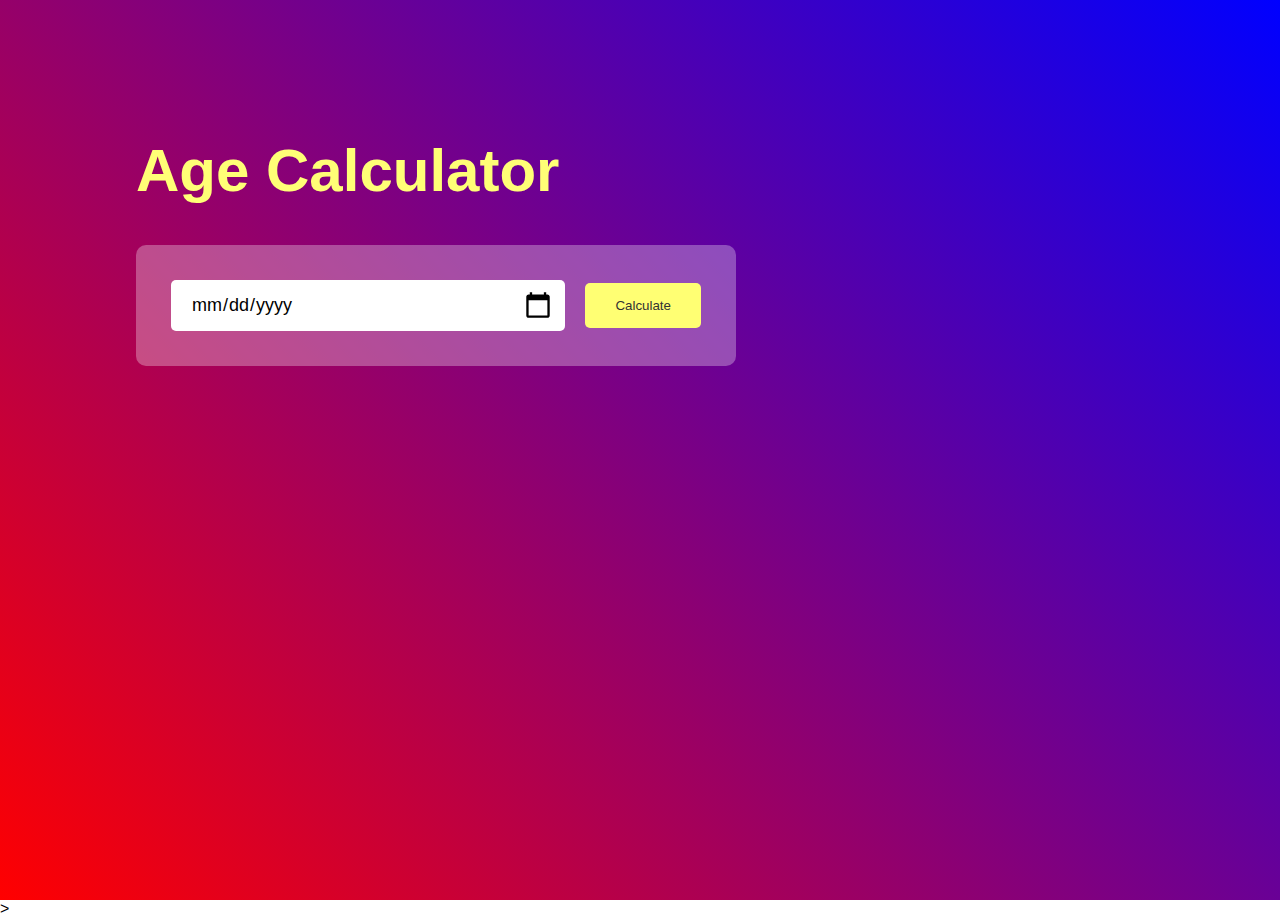
<file: Project-1/index.html>
<!DOCTYPE html>
<html lang="en">

<head>
    <meta charset="UTF-8">
    <link rel="stylesheet" href="style.css">

    <link rel="icon" href="https://img.icons8.com/?size=100&id=oTyxAxj0tuPz&format=png&color=000000">
    <meta name="viewport" content="width=device-width, initial-scale=1.0">
    <title>Age Calculator </title>
</head>

<body>
    <div class="main-container">
        <div class="calculator">

            <h1><span> Age Calculator</span></h1>
            <div class="input">
                <input type="date" id="date">
                <button onclick="calculateage()">Calculate</button>
            </div>
            <p id="result"></p>
        </div>
    </div>>
    <script src="script.js">
    </script>
</body>

</html>
</file>
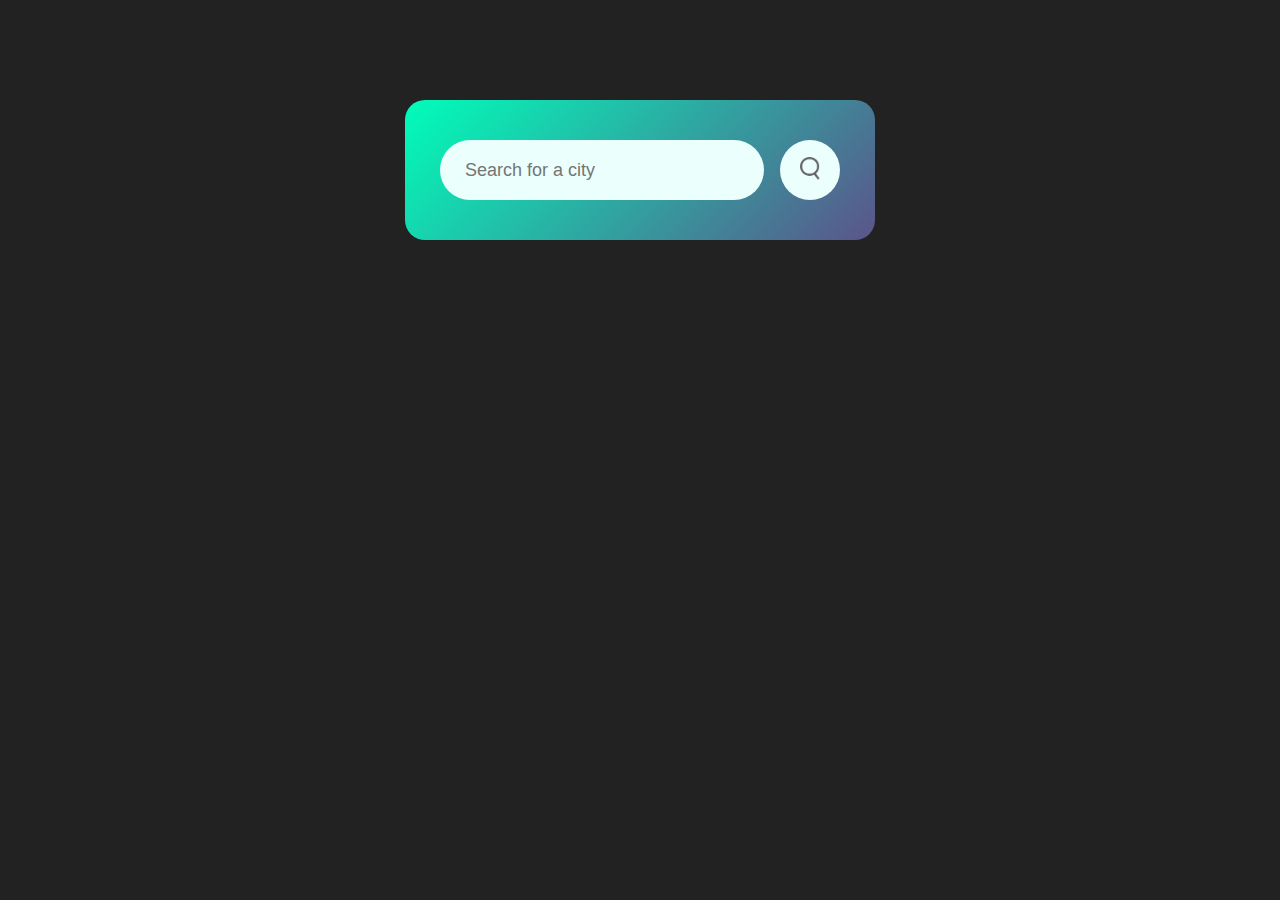
<file: project-4/index.html>
<!DOCTYPE html>
<html lang="en">

<head>
    <meta charset="UTF-8">
    <link rel="stylesheet" href="style.css">
    <meta name="viewport" content="width=device-width, initial-scale=1.0">
    <title>Weather</title>
</head>

<body>
    <div class="main-body">
        <div class="search">
            <input type="text" spellcheck="false" placeholder="Search for a city">
            <button><img src="images/search.png" alt=""></button>
        </div>
        <div class="error">
            <p>Invalid City Name</p>
        </div>

        <div class="weather">
            <img class="weather-icon" src="images/rain.png" alt="">

            <h1 class="temp">22°</h1>
            <h2 class="city">New York</h2>
            <div class="details">
                <div class="col">
                    <img src="images/humidity.png" alt="">
                    <div>
                        <p class="humidity">50%</p>
                        <p>Humidity</p>
                    </div>
                </div>
                <div class="col">
                    <img src="images/wind.png" alt="">
                    <div>
                        <p class="wind">25km/h</p>
                        <p>Wind Speed</p>
                    </div>
                </div>

            </div>
        </div>

    </div>



    <script src="script.js"></script>
</body>

</html>
</file>
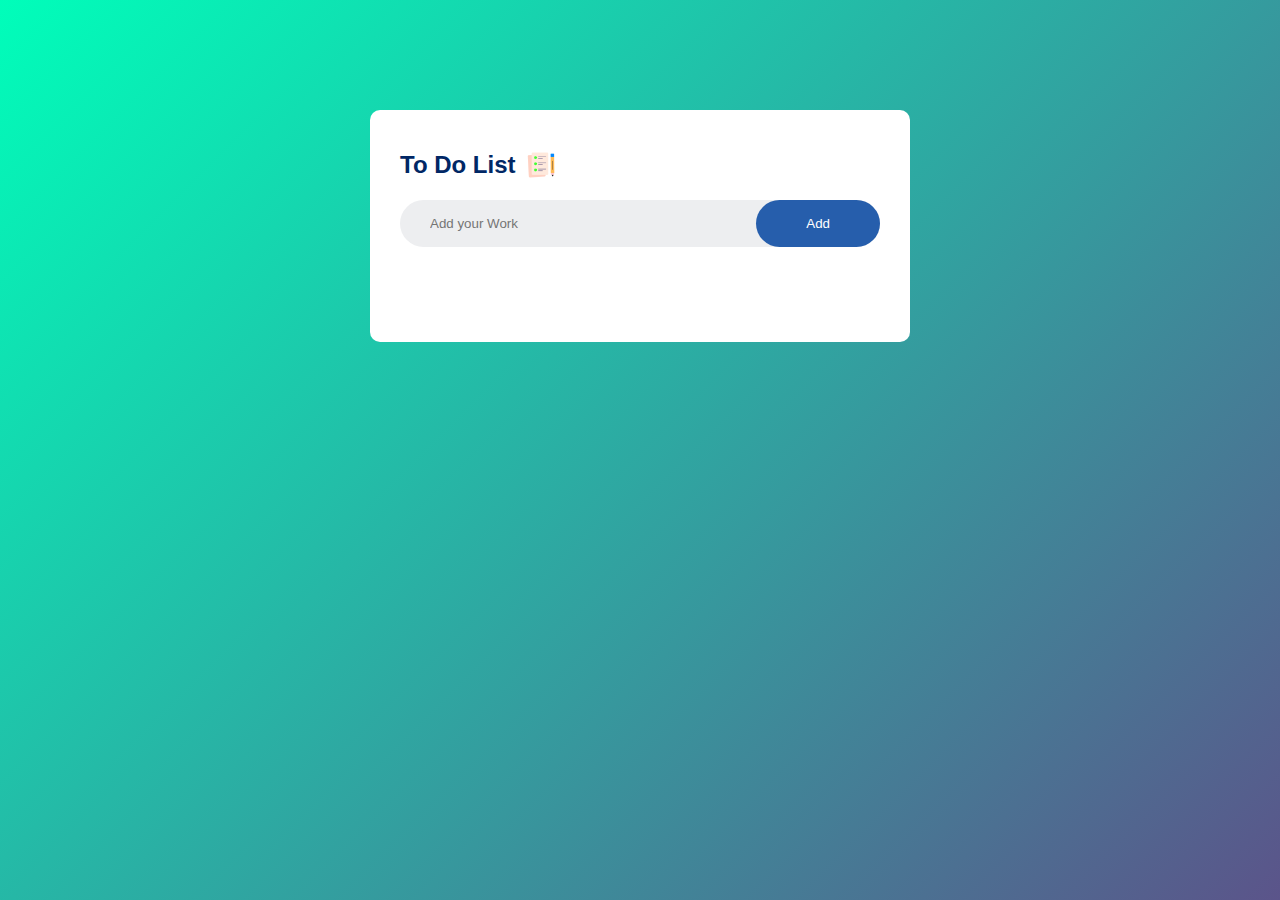
<file: project-5/index.html>
<!DOCTYPE html>
<html lang="en">

<head>
    <meta charset="UTF-8">
    <link rel="stylesheet" href="style.css">
    <meta name="viewport" content="width=device-width, initial-scale=1.0">
    <title>Document</title>
</head>

<body>
    <div class="container">
        <div class="todo">
            <h2>To Do List <img  src="images/icon.png" alt=""></h2>

            <div class="row">
                <input id="input-box" placeholder="Add your Work" type="text">
                <button onclick="addtask()">Add</button>
            </div>
            <ul id="list_container">
                <!-- <li class="checked">Task 1</li>
                <li>Task 2</li>
                <li>Task 3</li> -->
            </ul>
        </div>

    </div>




    <script src="script.js"></script>
</body>

</html>
</file>
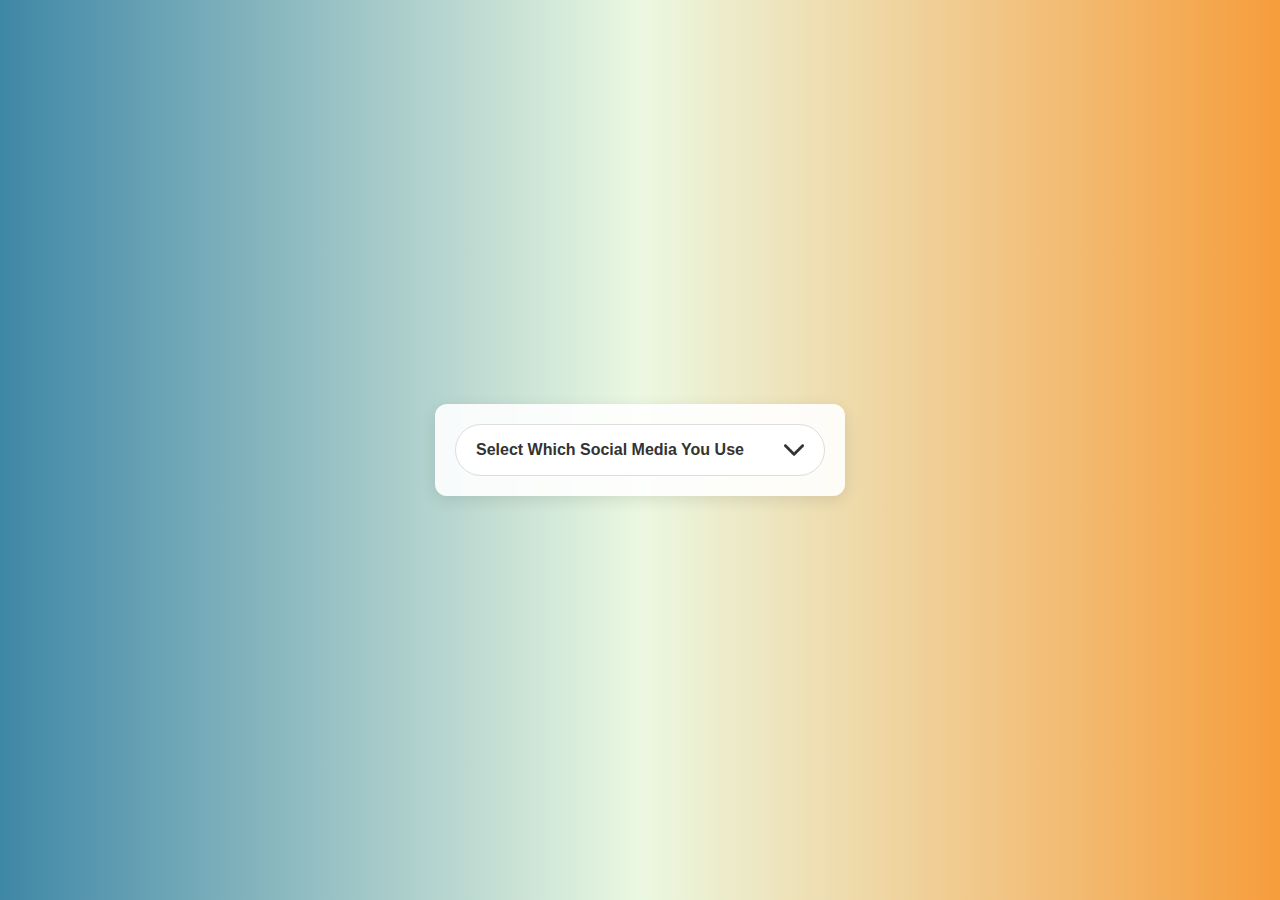
<file: Project-7/index.html>
<!DOCTYPE html>
<html lang="en">

<head>
    <meta charset="UTF-8">
    <link rel="stylesheet" href="style.css">
    <meta name="viewport" content="width=device-width, initial-scale=1.0">
    <title>Social Media Selector</title>
</head>

<body>
    <div class="main">
        <div class="selector">
            <div id="selectfield">
                <p id="selectetext">Select Which Social Media You Use</p>
                <img src="images/arrow.png" id="arrow" alt="">
            </div>
            <ul id="img-list" class="hide">
                <li class="options" data-url="https://www.facebook.com">
                    <img src="images/facebook.png" alt="">
                    <p>Facebook</p>
                </li>
                <li class="options" data-url="https://www.instagram.com">
                    <img src="images/instagram.png" alt="">
                    <p>Instagram</p>
                </li>
                <li class="options" data-url="https://www.pinterest.com">
                    <img src="images/pinterest.png" alt="">
                    <p>Pinterest</p>
                </li>
                <li class="options" data-url="https://www.whatsapp.com">
                    <img src="images/whatsapp.png" alt="">
                    <p>Whatsapp</p>
                </li>
                <li class="options" data-url="https://www.twitter.com">
                    <img src="images/twitter.png" alt="">
                    <p>Twitter</p>
                </li>
                <li class="options" data-url="https://www.youtube.com">
                    <img src="images/youtube.png" alt="">
                    <p>Youtube</p>
                </li>
            </ul>
        </div>
    </div>

    <script src="script.js"></script>
</body>

</html>
</file>
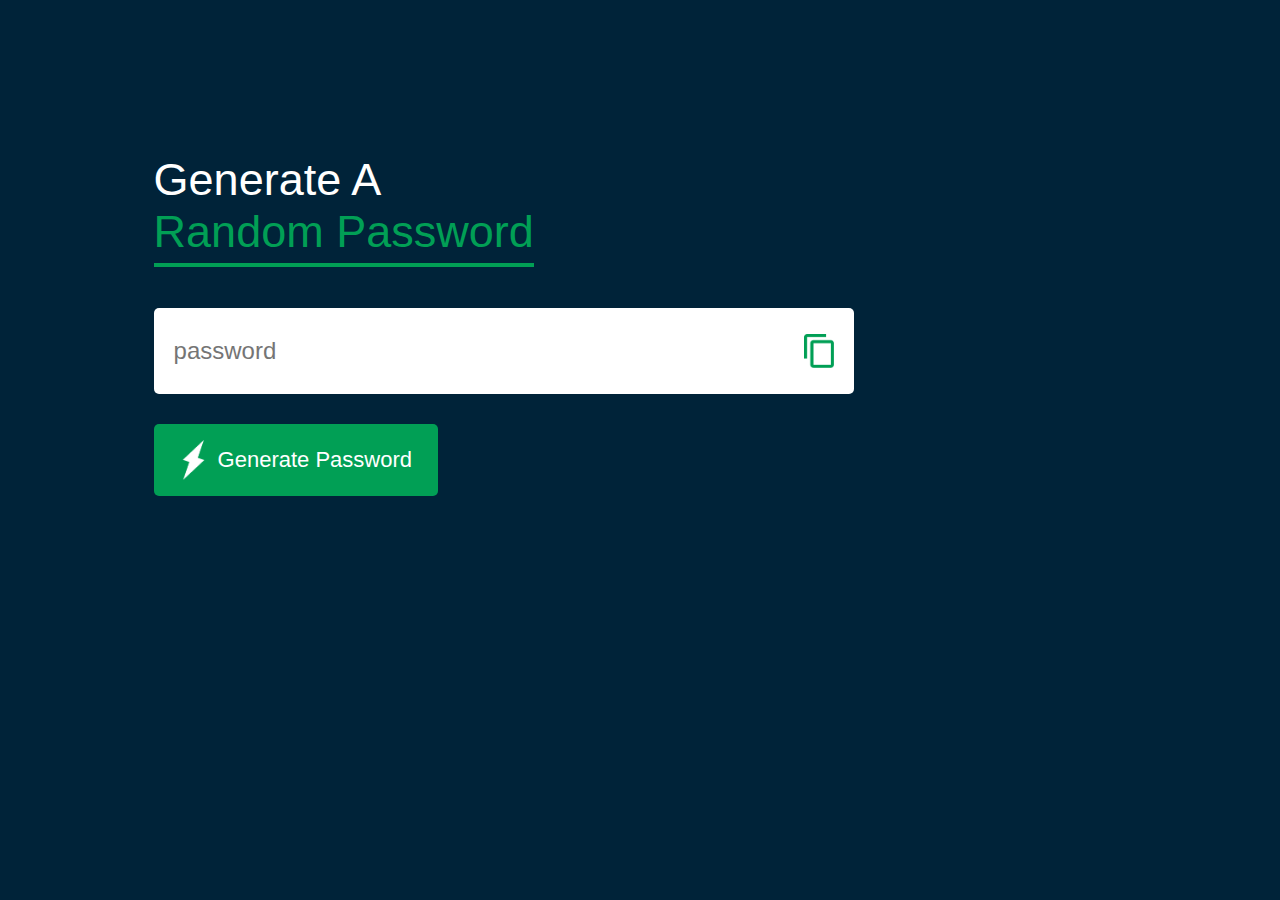
<file: Project-8/index.html>
<!DOCTYPE html>
<html lang="en">

<head>
    <meta charset="UTF-8">
    <link rel="stylesheet" href="style.css">
    <meta name="viewport" content="width=device-width, initial-scale=1.0">
    <title>Document</title>
</head>

<body>
    <div class="container">
        <h1>Generate A <br><span> Random Password</span></h1>
        <div class="display">
            <input type="text" id="Password" placeholder="password">
            <img src="images/copy.png" onclick="copypass()" alt="">
        </div>
        <button onclick="createpass()"> <img src="images/generate.png" alt="">
            Generate Password
        </button>
    </div>


    <script src="script.js"></script>
</body>

</html>
</file>
<file: Project-1/style.css>
*
{
    margin: 0;
    padding: 0;
    font-family: 'Poppins',sans-serif;
    box-sizing: border-box;
}
.calculator{
    width: 100%;
    margin-left: 10%;
    max-width: 600px;
    margin-top: 10%;
}
.main-container{
    width: 100%;
    color: #fff;
    padding: 10px;
    min-height: 100vh;
    background: linear-gradient(45deg, red, blue);
}

.calculator h1 span{
    color: #ffff76;
}
.calculator h1{
    font-size: 60px;
}

.input{
    padding: 35px;
    margin: 40px 0;
    border-radius: 10px;
    display: flex;
    align-items: center;
    background: rgba(255, 255, 2555, 0.3);
}
.input input{
            flex: 1;
            padding: 14px 20px;
            margin-right: 20px;
            font-size: 18px;
            border-radius: 5px;
            position: relative;
            border: 0;
            outline: 0;
}
.input button{
    border: 0;
    outline: 0;
    /* font-size: 15px; */
    background: #ffff73;
    padding:  15px 30px;
    border-radius: 5px;
    font-weight: 500;
    color: #333;
    cursor: pointer;
}


.input input::-webkit-calendar-picker-indicator{
    top:0;
    left:0;
    right: 0;
    bottom: 0;
    width: auto;
    position: absolute;
    height: auto;

    background-position: calc(100% - 10px);
    background-size: 30px;
    cursor: pointer;

}

#result
{
    font-size:20px;
}

#result span{
    color: #ffff73;
}
</file>
<file: project-4/style.css>
*{
    font-family: 'Poppins', sans-serif;
    margin: 0;
    padding: 0;
    box-sizing: border-box;
}
body{
    background-color: #222;

}

.weather{
    display: none;
}
.main-body{
    text-align: center;
    padding: 40px 35px;
    max-width: 470px;
    color: #fff;
    border-radius: 20px;
    margin: 100px auto 0;
    width: 90%;
    background: linear-gradient(135deg, #00feba, #5b548a);
    
}

.search{
    width: 100%;
    display: flex;
    justify-content: space-between;
    align-items: center;
    /* gap: 20px; */
}
.error{
    text-align: left;
    font-size: 14px;
    margin-top: 10px;
    margin-left: 10px;
    display: none;
}


.search input{
    border: 0;
    padding: 10px 25px;
    height: 60px;
    border-radius: 30px;
    color: #555;
    flex: 1;
    margin-right: 16px;
    font-size: 18px;
    outline: 0;
    background: #ebfffc;

}
.search button{
border: 0;
outline: 0;
cursor: pointer;
background: #ebfffc;
width: 60px;
height: 60px;
border-radius: 50%;

}
.search button img{
    width: 20px;
}

.weather-icon{
    width: 170px;
    margin-top: 30px;
}
.weather h1{
    font-size: 80px;
    font-weight: 500;
}
.weather h2{
    margin-top: -10px;
    font-size: 45px;
    font-weight: 400;
}


.details{
    display: flex;
    align-items: center;
    justify-content: space-between;
    margin-top: 50px;
    padding: 0px 20px;
}
.col{
    display: flex;
    text-align: left;
    align-items: center;

}

.col img{
    width: 30px;
    margin-right: 10px;

}

.humidity,.wind{
    font-size: 25px;
    margin-top: -10px;
}
</file>
<file: project-5/style.css>
*{
    margin: 0;
    padding: 0;
    font-family: 'Poppins',sans-serif;
    box-sizing: border-box;

}
.container{
    width: 100%;
    padding: 10px;
    min-height: 100vh;
    background: linear-gradient(135deg, #00feba, #5b548a);

}

.todo{
    max-width: 540px;
    background: #fff;
    width: 100%;
    margin: 100px auto 20px;
    border-radius: 10px;
    padding: 40px 30px 70px;
}
.todo h2{
    color: #002765;
    display: flex;
    align-items: center;
    margin-bottom: 20px;
}

.todo h2 img{
    margin-left: 10px;
    width: 30px;
}



.row{
    align-items: center;
    display: flex;
    justify-content: space-between;
    background: #edeef0;
    border-radius: 30px;
    margin-bottom: 25px;

    padding-left: 20px;

}
input{
    border: none;
    outline: none;
    background: transparent;
    flex: 1;
    padding: 10px;
    font-weight: 15px;

}
button{
    padding: 16px 50px;
    color: #fff;
    cursor: pointer;
    background:#265eac;
    border: none;
    border-radius: 40px;
    outline: none;
}
ul li{
    list-style: none;
    position: relative;
    font-size: 17px;
    padding: 17px 8px 12px 50px;
    user-select: none;
    cursor: pointer;
}
ul li::before{
    background-image: url(images/unchecked.png);
    content: '';
    position: absolute;
    height: 28px;
    background-size: cover;
    background-position: center;
    top: 12px;
    left: 8px;
    border-radius: 50%;
    width: 28px;

}
ul li.checked{
    text-decoration: line-through;
    color: #555;

}
ul li.checked::before{
    background-image: url(images/checked.png);
}
ul li span{
    top: 5px;
    border-radius: 50%;
    position: absolute;
    right: 0;
    width: 40px;
    height: 40px;
    font-size: 22px;
    text-align: center;
    color: #555;
    line-height: 40px;
}
ul li span:hover{
    background: #d6e0f3;
}
</file>
<file: Project-7/style.css>
/* General body styling */
body {
    margin: 0;
    font-family: Arial, sans-serif;
    color: #333;
}

.main {
    width: 100%;
    height: 100vh;
    display: flex;
    justify-content: center;
    align-items: center;
    background: linear-gradient(0.25turn, #3f87a6, #ebf8e1, #f69d3c);
}

.selector {
    width: 90%;
    max-width: 370px;
    background: rgba(255, 255, 255, 0.9);
    border-radius: 12px;
    box-shadow: 0px 4px 15px rgba(0, 0, 0, 0.1);
    padding: 20px;
    text-align: center;
}

#selectfield {
    width: 100%;
    box-sizing: border-box;
    padding: 15px 20px;
    border-radius: 57px;
    display: flex;
    cursor: pointer;
    justify-content: space-between;
    align-items: center;
    background: #ffffff;
    border: 1px solid #ddd;
    font-weight: bold;
    transition: all 0.3s ease;
}

#selectfield:hover {
    background: #f5f5f5;
    border-color: #ccc;
}

#selectetext {
    font-size: 16px;
    margin: 0;
}

#selectfield img {
    width: 20px;
    transition: transform 0.5s;
}

#img-list {
    width: 100%;
    background: rgba(255, 255, 255, 0.9);
    overflow: hidden;
    border-radius: 8px;
    padding: 0;
    margin: 0;
    box-shadow: 0px 4px 15px rgba(0, 0, 0, 0.1);
}

.options {
    width: 100%;
    list-style: none;
    box-sizing: border-box;
    padding: 15px 30px;
    cursor: pointer;
    position: relative;
    background: #ffffff;
    transition: background 0.3s ease, box-shadow 0.3s ease, transform 0.3s ease;
    border-bottom: 1px solid #ddd;
}

.options:last-child {
    border-bottom: none;
}

.options:hover {
    background: #f5f5f5;
    box-shadow: 0px 4px 10px rgba(0, 0, 0, 0.1);
    transform: translateY(-3px);
}

.options img {
    position: absolute;
    width: 30px;
    top: 50%;
    left: 20px;
    transform: translateY(-50%);
}

.options p {
    margin: 0;
    padding-left: 50px;
    font-weight: bold;
    font-size: 16px; /* Adjust font size for readability */
}

.hide {
    display: none;
}

.rotate {
    transform: rotate(180deg);
}

/* Mobile responsiveness */
@media (max-width: 768px) {
    .selector {
        width: 95%;
        padding: 15px;
    }

    #selectfield {
        padding: 12px 15px;
    }

    #selectfield img {
        width: 18px;
    }

    #img-list {
        box-shadow: none; /* Remove shadow on small screens */
    }

    .options {
        padding: 12px 20px;
    }

    .options img {
        width: 25px;
    }

    .options p {
        padding-left: 40px;
        font-size: 14px; /* Adjust font size for smaller screens */
    }
}

@media (max-width: 480px) {
    .selector {
        width: 100%;
    }

    #selectfield {
        padding: 10px 12px;
    }

    #selectfield img {
        width: 16px;
    }

    .options {
        padding: 10px 15px;
    }

    .options img {
        width: 20px;
    }

    .options p {
        padding-left: 30px;
        font-size: 12px; /* Further reduce font size for very small screens */
    }
}
</file>
<file: Project-8/style.css>
*{
    margin: 0;
    padding: 0;
    font-family: 'Poppins',sans-serif;
    box-sizing: border-box;
}
body{
    background: #002339;
    color: #fff;
}
.container{
margin: 12%;
width: 90%;
max-width: 700px;
}
.display{
    width: 100%;
    margin-top: 50px;
    margin-bottom: 30px;
    background: #fff;
    color: #333;
    align-items: center;
    justify-content: space-between;
    padding: 26px 20px;
    border-radius: 5px;
    display: flex;
}

.container h1{
    font-weight: 500;
    font-size: 45px;
}
.container h1 span{
    color: #019f55;
    border-bottom: 4px solid #019f55;
    padding-bottom: 6px;

}

.display img{
    width: 30px;
    cursor: pointer;
}
.display input{
    border: 0;
    outline: 0;
    font-size: 24px;
}


.container button img{
    width: 28px;
    margin-right: 10px;

}
.container button{
    border: 0;
    outline: 0;
    background: #019f55;
    color: #fff;
    font-size: 22px;
    font-weight: 300;
    display: flex;
    align-items: center;
    justify-content: center;
    padding: 16px 26px;
    border-radius: 5px;
    cursor: pointer;


}
</file>
